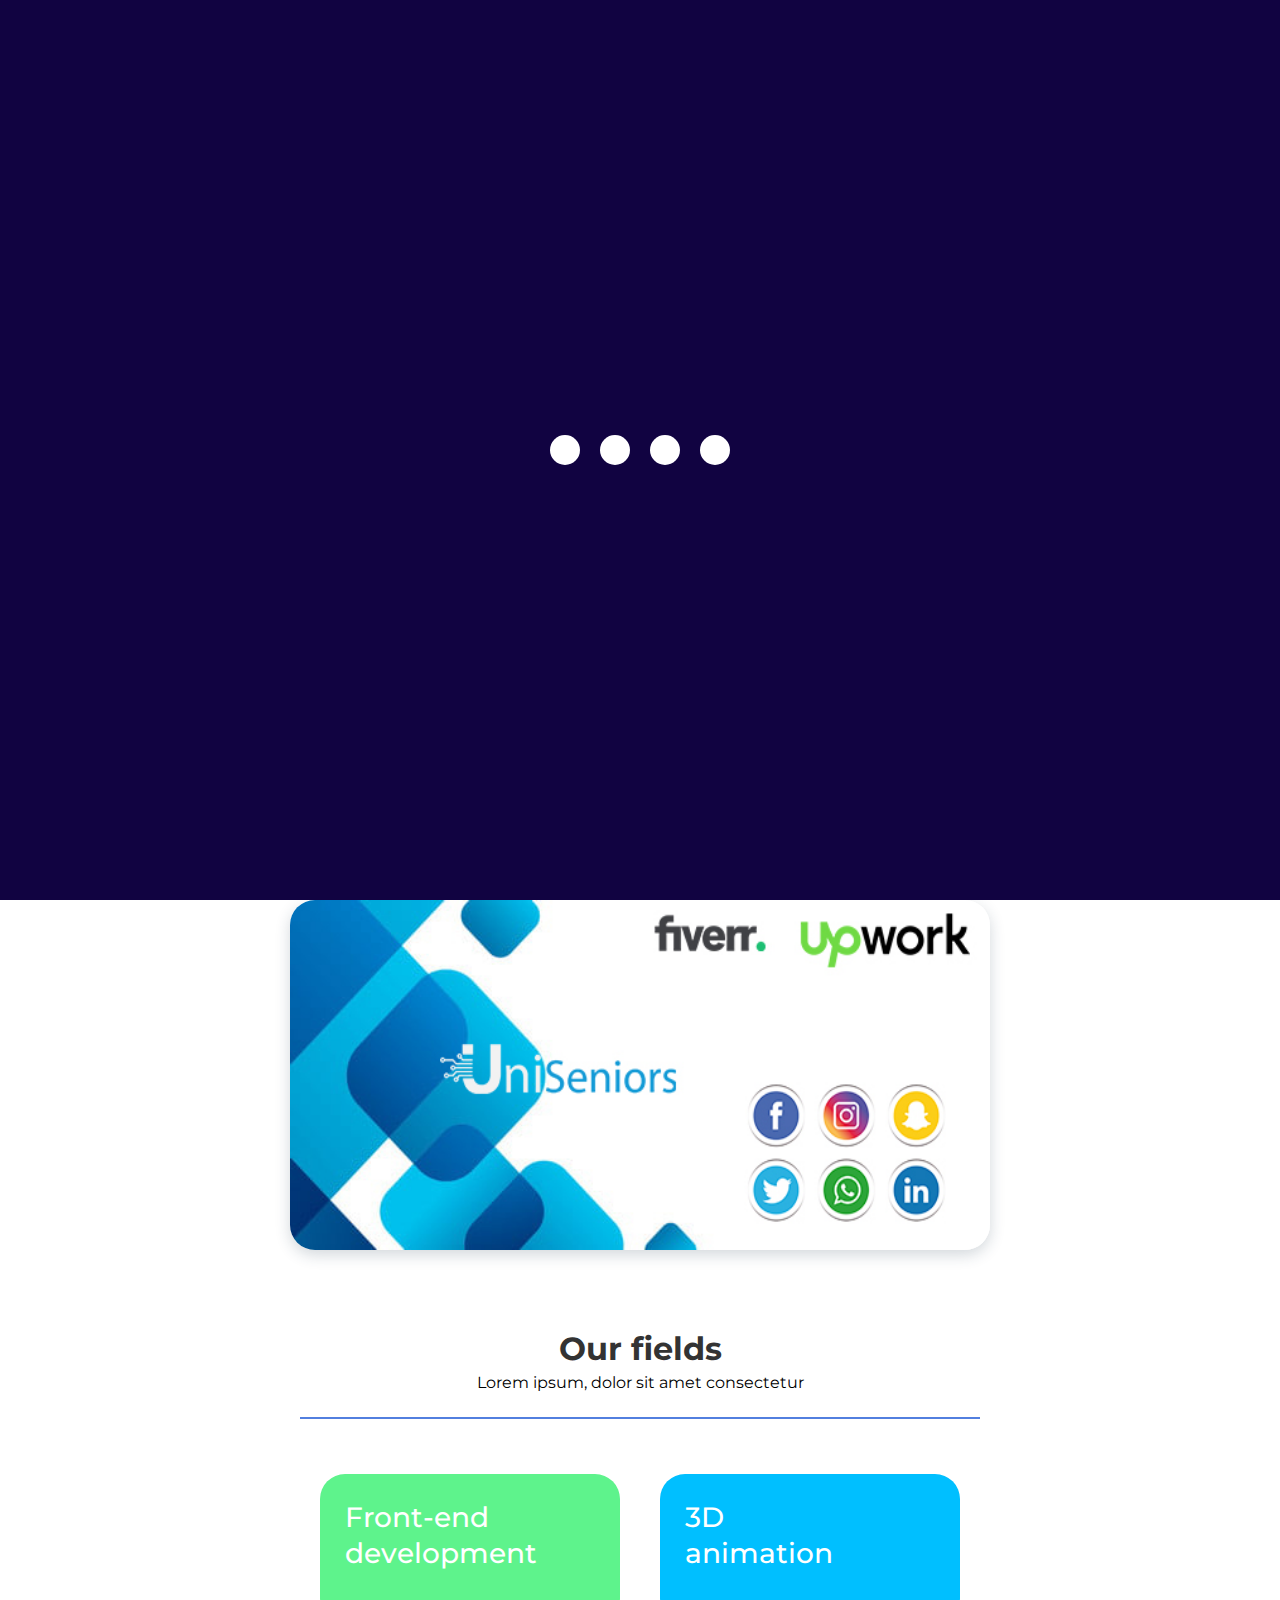
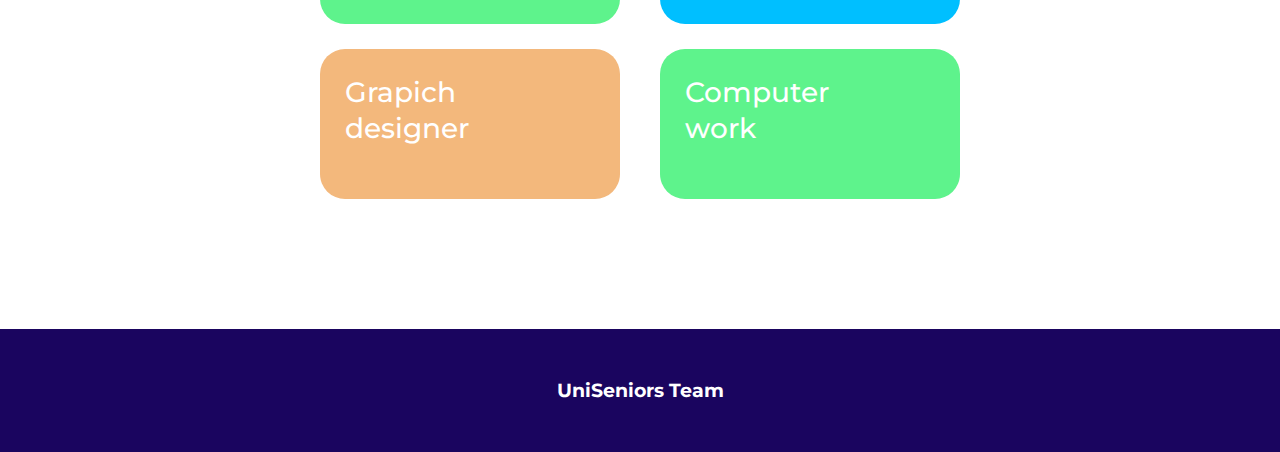
<file: index.html>
<!DOCTYPE html>
<html lang="en">
<head>
    <meta charset="UTF-8">
    <meta http-equiv="X-UA-Compatible" content="IE=edge">
    <meta name="viewport" content="width=device-width, initial-scale=1.0">
    <link rel="shortcut icon" type="x-icon" href="./img/top_logo.png">
    <link href="https://unpkg.com/aos@2.3.1/dist/aos.css" rel="stylesheet">
    <link rel="stylesheet" href="https://cdnjs.cloudflare.com/ajax/libs/font-awesome/6.2.1/css/all.min.css" integrity="sha512-MV7K8+y+gLIBoVD59lQIYicR65iaqukzvf/nwasF0nqhPay5w/9lJmVM2hMDcnK1OnMGCdVK+iQrJ7lzPJQd1w==" crossorigin="anonymous" referrerpolicy="no-referrer" />
    <title>UniSeniors</title>
    <link rel="stylesheet" href="./css/main.css">
    <script src="./js/script.js" defer></script>
</head>
<body>

    <!-- The started loader -->

    <loader class="loader">
        <span class="circle_box"></span>
        <span class="circle_box"></span>
        <span class="circle_box"></span>
        <span class="circle_box"></span>
    </loader>
    
    <!-- The start header -->

    <div class="header">
        <div class="nav_logo">
            <img src="./img/logo_nav.png">
        </div>
        <i class="fa-solid fa-bars" id="nav-openBtn"></i>
        <div class="nav_link">
            <i class="fa-solid fa-xmark" id="nav-closeBtn"></i>
            <a href="paramametr.html" class="fund">Paramametr</a>
            <a href="#" class="btn">Contact</a>
        </div>
    </div>

    <!-- Contact box -->

    <div class="contact">
        <div class="contact_box">
            <span class="closeBtn"><i class="fa-solid fa-xmark" id="closeBtn"></i></span>
            <div class="contact_body">
                <h1 class="contact_title">Contact us</h1>
                <form class="form">
                    <div class="label"><img src="./icons/Telegram_logo.png"></div>
                    <span class="input-box"><a href="#" class="link">https://telegram.org/</a></span>
                </form>
                <form class="form">
                    <div class="label"><img src="./icons/youtube_logo.png"></div>
                    <span class="input-box"><a href="#" class="link">https://www.youtube.com/</a></span>
                </form>
                <form class="form">
                    <div class="label"><img src="./icons/facebook_logo.png"></div>
                    <span class="input-box"><a href="#" class="link">https://facebook.com</a></span>
                </form>
                <form class="form">
                    <div class="label"><img src="./icons/Instagram_logo.png"></div>
                    <span class="input-box"><a href="#" class="link">https://instagram.com</a></span>
                </form>
                <form class="form">
                    <div class="label"><img src="./icons/LinkedIn_icon.png"></div>
                    <span class="input-box"><a href="#" class="link">https://linkein.com</a></span>
                </form>
            </div>
        </div>
    </div>

    <!-- The start first section -->
    
    <div class="section">

       <div class="area_box">
        <div class="area_text">
            <h1 class="h1">We offer our services</h1>
            <h2 class="h2">with our team.</h2>
            <a href="#" class="btn">Wiew upwork profile <i class="fa-solid fa-angle-right"></i></a>
        </div>
        <div class="area_png">
                <img src="./img/shutterstock_1531460 1.png" alt="">
        </div>
       </div>

    </div>

    <!-- The started second section -->

<div class="second_section">
    <div class="second_body-top">
        <img src="./img/card.jpg">
    </div>
    <div class="second_body">
        <div class="second_body-title">
            <h1>Our fields</h1>
            <p>Lorem ipsum, dolor sit amet consectetur</p>
        </div>
        <div class="second_body-card">
            <div class="card-box">
                <h2>Front-end <br> development</h2>
            </div>
            <div class="card-box">
                <h2>3D <br> animation</h2>
            </div>
            <div class="card-box">
                <h2>Grapich <br> designer</h2>
            </div>
            <div class="card-box">
                <h2>Computer <br> work</h2>
            </div>
        </div>
    </div>
</div>

<!-- The started footer section -->

<div class="footer_sect">
    <h3><span class="far fa-copyright"></span> UniSeniors Team</h3>
   </div>

    <script>
        AOS.init();
      </script>
          <script src="https://unpkg.com/aos@2.3.1/dist/aos.js"></script>
</body>
</html>
</file>
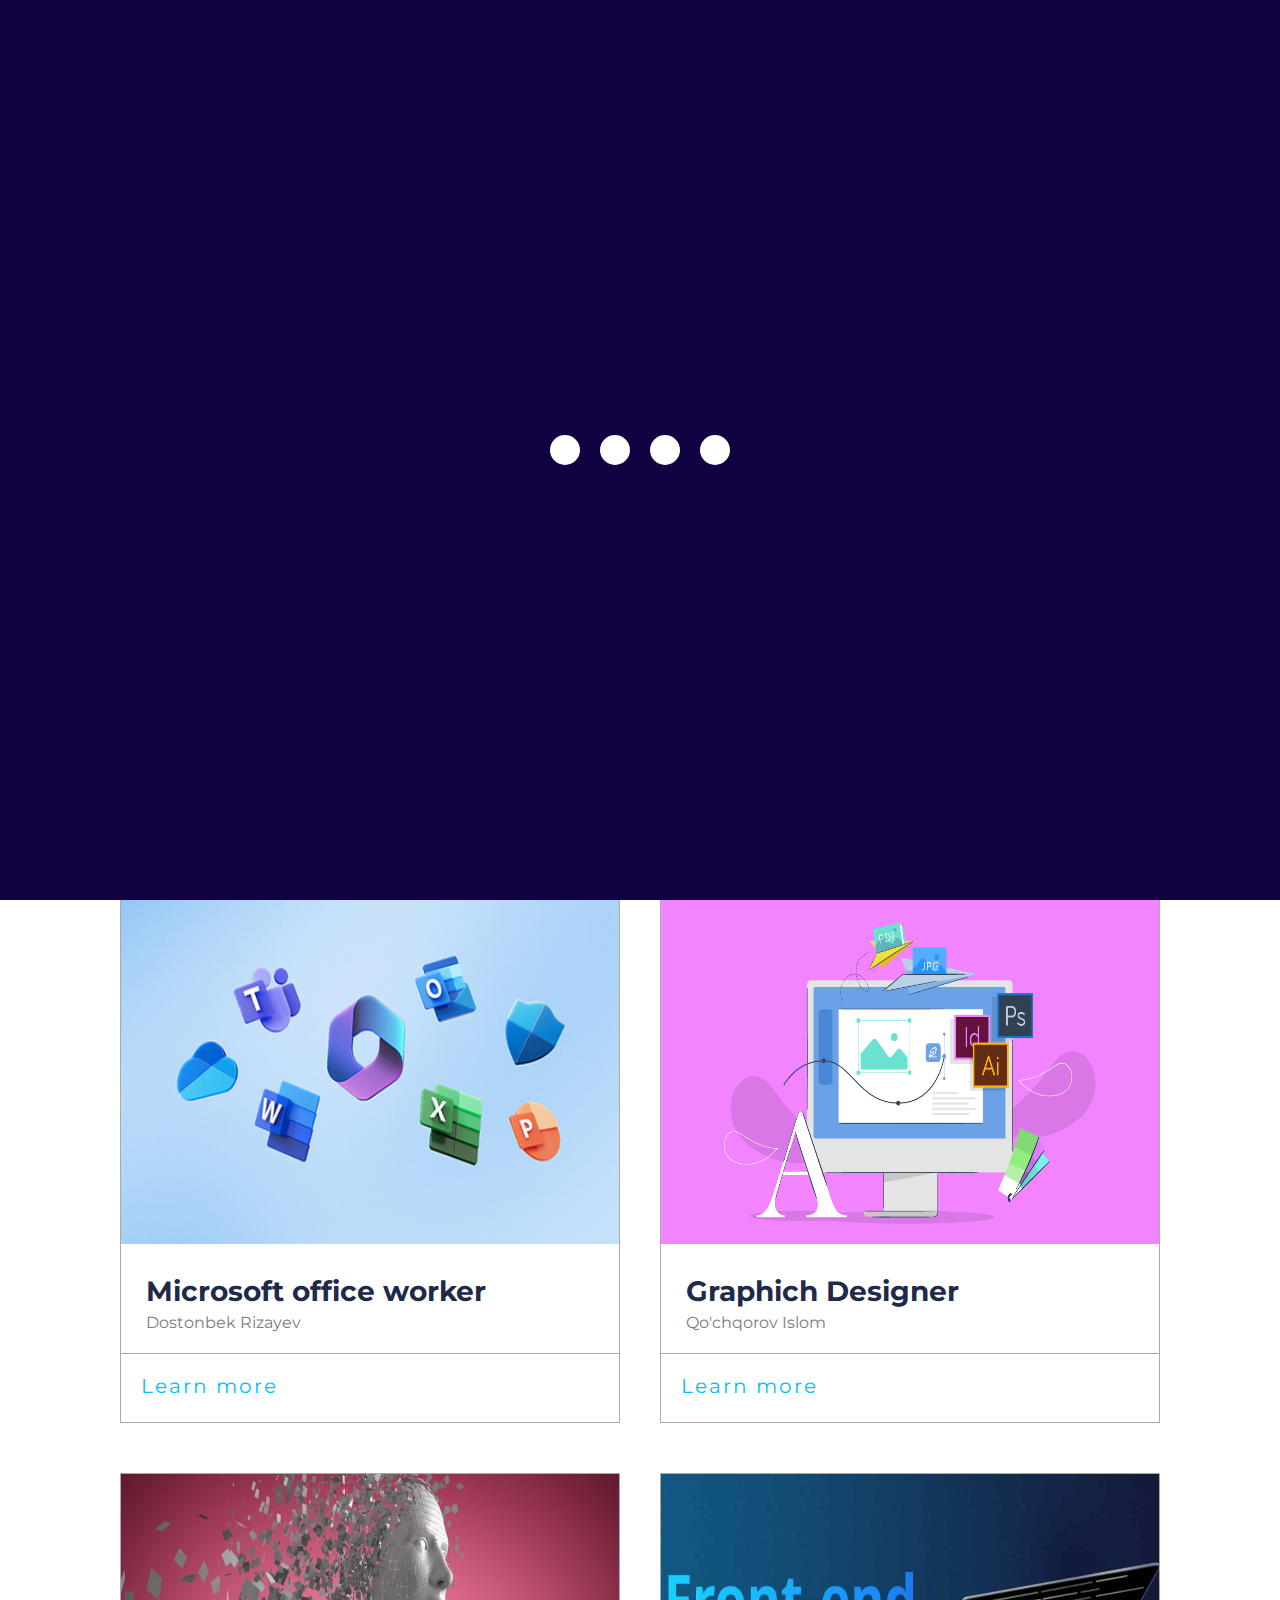
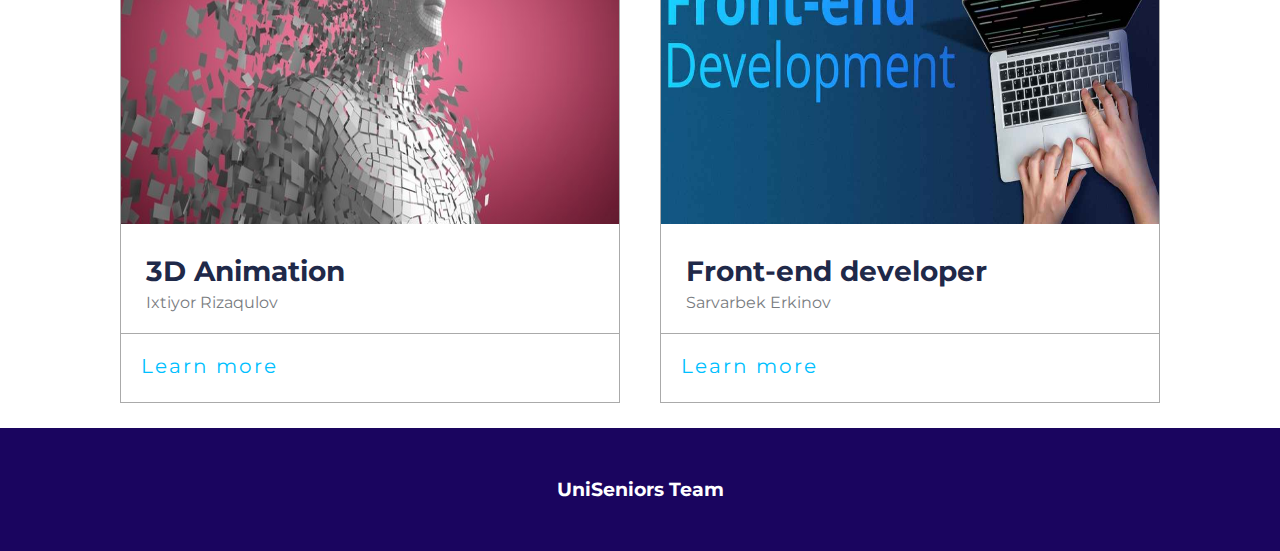
<file: paramametr.html>
<!DOCTYPE html>
<html lang="en">
<head>
    <meta charset="UTF-8">
    <meta http-equiv="X-UA-Compatible" content="IE=edge">
    <meta name="viewport" content="width=device-width, initial-scale=1.0">
    <link rel="shortcut icon" type="x-icon" href="./img/unilogo.jpg">
    <link href="https://unpkg.com/aos@2.3.1/dist/aos.css" rel="stylesheet">
    <link rel="stylesheet" href="https://cdnjs.cloudflare.com/ajax/libs/font-awesome/6.2.1/css/all.min.css" integrity="sha512-MV7K8+y+gLIBoVD59lQIYicR65iaqukzvf/nwasF0nqhPay5w/9lJmVM2hMDcnK1OnMGCdVK+iQrJ7lzPJQd1w==" crossorigin="anonymous" referrerpolicy="no-referrer" />
    <title>UniSeniors</title>
    <link rel="stylesheet" href="./css/main.css">
</head>
<body>
    
        <!-- The started loader -->

        <loader class="loader">
            <span class="circle_box"></span>
            <span class="circle_box"></span>
            <span class="circle_box"></span>
            <span class="circle_box"></span>
        </loader>
        
        <!-- The start header -->
    
        <div class="header">
            <div class="nav_logo"><a href="index.html">
                <img src="./img/logo_nav.png">
            </a>
            </div>
            <i class="fa-solid fa-bars" id="nav-openBtn"></i>
            <div class="nav_link">
                <i class="fa-solid fa-xmark" id="nav-closeBtn"></i>
                <a href="#" class="fund">Paramametr</a>
                <a href="#" class="btn">Contact</a>
            </div>
        </div>

        <!-- The started contact_box -->

        <div class="contact">
            <div class="contact_box">
                <span class="closeBtn"><i class="fa-solid fa-xmark" id="closeBtn"></i></span>
                <div class="contact_body">
                    <h1 class="contact_title">Contact us</h1>
                    <form class="form">
                        <div class="label"><img src="./icons/Telegram_logo.png"></div>
                        <span class="input-box"><a href="#" class="link">https://telegram.org/</a></span>
                    </form>
                    <form class="form">
                        <div class="label"><img src="./icons/youtube_logo.png"></div>
                        <span class="input-box"><a href="#" class="link">https://www.youtube.com/</a></span>
                    </form>
                    <form class="form">
                        <div class="label"><img src="./icons/facebook_logo.png"></div>
                        <span class="input-box"><a href="#" class="link">https://facebook.com</a></span>
                    </form>
                    <form class="form">
                        <div class="label"><img src="./icons/Instagram_logo.png"></div>
                        <span class="input-box"><a href="#" class="link">https://instagram.com</a></span>
                    </form>
                    <form class="form">
                        <div class="label"><img src="./icons/LinkedIn_icon.png"></div>
                        <span class="input-box"><a href="#" class="link">https://linkein.com</a></span>
                    </form>
                </div>
            </div>
        </div>

        <!-- The started sectionOne -->

   <div class="sect">
    <div class="video">
        <video src="./video/sarvarbek-logvideo_h8iaZRQc.mp4" width="700px" height="450px" controls></video>
    </div>
    <div class="video-title">
        <h2>Welcome to the our team</h2>
        <p>
            Lorem ipsum dolor sit amet consectetur, adipisicing elit. Fugit debitis distinctio cum, nemo nisi impedit.
        </p>
    </div>
   </div>

   <!-- The started section second -->

   <div class="sect_second">
    <div class="sect-body">
        <div class="sect-box">
            <div class="sect-img"><img src="./img/microsoftwork.jpg"></div>
            <div class="sect-text">
                <h2>Microsoft office worker</h2>
                <p>Dostonbek Rizayev</p>
            </div>
            <div class="sect-footer">
                <a href="#">Learn more</a>
            </div>
        </div>
        <div class="sect-box">
            <div class="sect-img"><img src="./img/graphichdesign.png"></div>
            <div class="sect-text">
                <h2>Graphich Designer</h2>
                <p>Qo'chqorov Islom</p>
            </div>
            <div class="sect-footer">
                <a href="#">Learn more</a>
            </div>
        </div>
    </div>
    <div class="sect-body">
        <div class="sect-box">
            <div class="sect-img"><img src="./img/3danimation.jpg"></div>
            <div class="sect-text">
                <h2>3D Animation</h2>
                <p>Ixtiyor Rizaqulov</p>
            </div>
            <div class="sect-footer">
                <a href="#">Learn more</a>
            </div>
        </div>
        <div class="sect-box">
            <div class="sect-img"><img src="./img/frontenddevelopment.jpg"></div>
            <div class="sect-text">
                <h2>Front-end developer</h2>
                <p>Sarvarbek Erkinov</p>
            </div>
            <div class="sect-footer">
                <a href="#">Learn more</a>
            </div>
        </div>
    </div>
   </div>

   <!-- The started footer section -->

   <div class="footer_sect">
    <h3><span class="far fa-copyright"></span> UniSeniors Team</h3>
   </div>

        <script src="./js/script.js"></script>
</body>
</html>
</file>
<file: css/main.css>
@import url('https://fonts.googleapis.com/css2?family=Montez&family=Montserrat:ital,wght@0,200;0,400;1,400&family=Roboto:wght@300;900&family=Sono&display=swap');

*{
    margin: 0;
    padding: 0;
    box-sizing: border-box;
    scroll-behavior: smooth;
}

body{
    left: 0;
    top: 0;
    font-family: 'Montserrat', sans-serif;
}

/* The started loader */

loader{
    width: 100%;
    height: 100vh;
    position: fixed;
    top: 0;
    left: 0;
    background-color: #110341;
    z-index: 3333;
    display: flex;
    justify-content: center;
    align-items: center;
    transition: .4s ease;
}

.loader .circle_box{
    width: 30px;
    height: 30px;
    border-radius: 50%;
    background-color: #fff;
    display: inline-block;
    margin: 0 10px;
}

.loader .circle_box:nth-child(1){
    animation: circleLoader_0 3s infinite;
}

@keyframes circleLoader_0 {
    0%{
        transform: translateY(0px);
    }
    25%{
        transform: translateY(-25px);
        -webkit-box-shadow: 4px 4px 8px 0px rgba(34, 60, 80, 0.2);
         -moz-box-shadow: 4px 4px 8px 0px rgba(34, 60, 80, 0.2);
        box-shadow: 4px 4px 8px 0px rgba(34, 60, 80, 0.2);
    }
    50%{
        transform: translateY(0px);
    }
    75%{
        transform: translateY(25px);
        -webkit-box-shadow: 4px 4px 8px 0px rgba(34, 60, 80, 0.2);
-moz-box-shadow: 4px 4px 8px 0px rgba(34, 60, 80, 0.2);
box-shadow: 4px 4px 8px 0px rgba(34, 60, 80, 0.2);
    }
    100%{
        transform: translateY(0px);
    }
}

.loader .circle_box:nth-child(2){
    animation: circleLoader_1 3s infinite;
}

@keyframes circleLoader_1{
    0%{
        transform: translateY(0px);
    }
    25%{
        transform: translateY(25px);
        -webkit-box-shadow: 4px 4px 8px 0px rgba(34, 60, 80, 0.2);
-moz-box-shadow: 4px 4px 8px 0px rgba(34, 60, 80, 0.2);
box-shadow: 4px 4px 8px 0px rgba(34, 60, 80, 0.2);
    }50%{
        transform: translateY(0px);
    }
    75%{
        transform: translateY(-25px);
        -webkit-box-shadow: 4px 4px 8px 0px rgba(34, 60, 80, 0.2);
-moz-box-shadow: 4px 4px 8px 0px rgba(34, 60, 80, 0.2);
box-shadow: 4px 4px 8px 0px rgba(34, 60, 80, 0.2);
    }100%{
        transform: translateY(0px);
    }
}

.loader .circle_box:nth-child(3){
    animation: circleLoader_3 3s infinite;
}

@keyframes circleLoader_3 {
    0%{
        transform: translateY(0px);
    }
    25%{
        transform: translateY(-25px);
        -webkit-box-shadow: 4px 4px 8px 0px rgba(34, 60, 80, 0.2);
-moz-box-shadow: 4px 4px 8px 0px rgba(34, 60, 80, 0.2);
box-shadow: 4px 4px 8px 0px rgba(34, 60, 80, 0.2);
    }
    50%{
        transform: translateY(0px);
    }
    75%{
        transform: translateY(25px);
        -webkit-box-shadow: 4px 4px 8px 0px rgba(34, 60, 80, 0.2);
-moz-box-shadow: 4px 4px 8px 0px rgba(34, 60, 80, 0.2);
box-shadow: 4px 4px 8px 0px rgba(34, 60, 80, 0.2);
    }
    100%{
        transform: translateY(0px);
    }
}

.loader .circle_box:nth-child(4){
    animation: circleLoader_1 3s infinite;
}

@keyframes circleLoader_4{
    0%{
        transform: translateY(0px);
    }25%{
        transform: translateY(25px);
        -webkit-box-shadow: 4px 4px 8px 0px rgba(34, 60, 80, 0.2);
-moz-box-shadow: 4px 4px 8px 0px rgba(34, 60, 80, 0.2);
box-shadow: 4px 4px 8px 0px rgba(34, 60, 80, 0.2);
    }50%{
        transform: translateY(0px);
    }75%{
        transform: translateY(-25px);
        -webkit-box-shadow: 4px 4px 8px 0px rgba(34, 60, 80, 0.2);
-moz-box-shadow: 4px 4px 8px 0px rgba(34, 60, 80, 0.2);
box-shadow: 4px 4px 8px 0px rgba(34, 60, 80, 0.2);
    }
    100%{
        transform: translateY(0px);
    }
}

/* The start header */

.header{
    z-index: 999;
    width: 100%;
    padding: 15px 10%;
    position: fixed;
    display: flex;
    justify-content: space-between;
    flex-direction: row;
    background: #110341;
    -webkit-box-shadow: 0px -5px 5px -5px rgba(0, 0, 0, 0.6) inset;
    -moz-box-shadow: 0px -5px 5px -5px rgba(0, 0, 0, 0.6) inset;
    box-shadow: 0px -5px 5px -5px rgba(0, 0, 0, 0.6) inset;
}

.header.sticky{
    transition: .7s ease;
    background: #1a055f;
}

.header .nav_logo{
    width: 200px;
    height: 50px;
    cursor: pointer;
}

.nav_logo img{
    width: 100%;
    height: 100%;
}

.header i{
    font-size: 24px;
    display: none;
    color: #fff;
}

.header .nav_link{
    display: flex;
    justify-content: center;
    align-items: center;
}

.header .nav_link a{
    text-decoration: none;
    line-height: 22px;
    font-family: 'Poppins', sans-serif;
    font-style: normal;
    font-weight: 600;
    font-size: 15px;
    font-size: 15px;
    color: #fff;
    letter-spacing: 2px;
    font-weight: 200;
    text-transform: uppercase;
    margin: 0 15px;
    position: relative;
    padding-bottom: 7px;
}

.nav_link a:after{
    position: absolute;
    content: "";
    height: 2px;
    bottom: 0;
    display: block;
    width: 0%;
    background-color: #fff;
    transition: .4s ease;
}

.nav_link a:hover::after{
    width: 30%;
}

.nav_link .btn{
    padding: 7px 25px;
    border: 1px solid rgba(39, 140, 245, 0.8);
    border-radius: 5px;
    background-color: rgba(39, 140, 245, 0.8);
    position: relative;
    transition: .4s ease;
}

.nav_link .btn::after{
    content: "";
    position: absolute;
    bottom: 0;
    left: 0;
    background: #110341;
    transition: .4s ease;
    width: 0%;
    height: 2px;
    border-radius: 1px;
}

.nav_link .btn:hover::after{
    width: 30%;
}

.nav_link .btn::before{
    position: absolute;
    top: 0;
    content: "";
    height: 2px;
    width: 0%;
    background-color: #110341;
    border-radius: 1px;
    right: 0;
    transition: .4s ease;
}

.nav_link .btn:hover::before{
    width: 30%;
}

/* Responsive header box */

@media only screen and (max-width: 1200px) {
    .header{
        padding: 15px 6%;
    }
}

@media only screen and (max-width: 900px) {
    .header .nav_logo{
        width: 190px;
        height: 40;
    }
    .header .nav_link a{
        font-size: 12px;
    }
}

@media only screen and (max-width: 600px) {
    .header .nav_logo{
        width: 150px;
        height: 30px;
    }
    .header .nav_link a{
        font-size: 12px;
    }
}

@media only screen and (max-width: 460px) {
    .header{
        padding: 10px;
    }
    .header .nav_link a{
        margin: 0 6px;
    }
}

@media only screen and (max-width: 500px) {
    .header i{
        display: block;
    }
    .header .nav_link{
        width: 80%;
        height: 100vh;
        right: 0;
        top: 0;
        display: none;
        justify-content: flex-start;
        align-items: center;
        position: fixed;
        flex-direction: column;
        background-color: #fff;
        transition: .4s ease;
    }
    .header .nav_link i{
        color: #527fdf;
        margin: 30px 200px 200px 0;
    }
    .header .nav_link a.fund{
        color: #527fdf;
        margin: 15px 0;
    }
}

/* Contact_box */

.contact{
    width: 100%;
    height: 100vh;
    background-color: rgba(1, 1, 1, 0.7);
    position: fixed;
    z-index: 2222;
    display: none;
    justify-content: center;
    align-items: center;
}

.contact .contact_box{
    width: 600px;
    background-color: #FFFFFE;
    border-radius: 25px;
    border: 5px solid #527fdf;
    padding: 25px;
    position: relative;
}

.contact_box .closeBtn{
    position: absolute;
    right: 25px;
    top: 25px;
}

.closeBtn i{
    font-size: 35px;
    color: #527fdf;
    cursor: pointer;
}

.contact_box .contact_body{
    width: 100%;
    height: auto;
}

.contact_body h1{
    font-size: 35px;
    margin-bottom: 35px;
    color: #527fdf;
}

.contact_body .form{
    width: 100%;
    padding: 15px 7px;
    display: flex;
    position: relative;
    border: 1px solid #527fdf;
    align-items: center;
    margin: 12px 0;
    justify-content: space-around;
}

.form .label{
    width: 50px;
    height: 30px;
    border-right: 1px solid #527fdf;
    display: flex;
    justify-content: center;
    align-items: center;
    position: absolute;
    top: 0;
    left: 0;
}

.label img{
    width: 25px;
    height: 25px;
}

.form .input-box{
    width: auto;
    height: 30px;
    display: flex;
    justify-content: center;
    align-items: center;
}

.input-box .link{
    font-size: 16px;
    color: #999;
    text-decoration: none;
}

.input-box .link:hover{
    text-decoration: underline;
}

@media only screen and (max-width: 600px) {
    .contact_box{
        width: 90%;
        height: auto;
    }
}

/* The strat first section */

.section{
    width: 100%;
    height: auto;
    padding: 250px 0 100px 0;
    background-color: #110341;
}

.section .area_box{
    width: 100%;
    padding: 0 12%;
    display: flex;
    justify-content: space-around;
    align-items: flex-start;
}

.area_box .area_text .h1{
    font-family: 'Poppins',sans-serif;
    font-style: normal;
    font-weight: 700;
    font-size: 70px;
    line-height: 105px;
    color: #fff;
}

.area_box .area_text .h2{
    font-family: 'Poppins', sans-serif;
    font-style: normal;
    font-weight: 700;
    font-size: 70px;
    margin-bottom: 70px;
    color: #fff;
    line-height: 105px;
}

.area_text .btn{
    padding: 18px 30px;
    border: 1px solid rgba(39, 140, 245, 0.8);
    border-radius: 6px;
    text-decoration: none;
    font-size: 16px;
    color: #fff;
    line-height: 28px;
    letter-spacing: 1px;
    font-family: "Poppins", sans-serif;
    transition: .4s ease;
    background-color: rgba(39, 140, 245, 0.8);
}

.area_box .area_text .btn i{
    color: #fff;
    font-size: 20px;
    transition: .4s ease;
    margin: 0 0 0 15px;
}

.area_text .btn:hover{
    background-color: rgba(30, 109, 194, 0.8);
    border: 1px solid rgba(30, 109, 194, 0.8);
}

.area_text .btn:hover .fa-solid{
    padding-left: 25px;
}

.area_png{
    width: 500px;
    height: 500px;
    display: flex;
    justify-content: center;
    align-items: center;
}

.area_png img{
    width: 653.38px;
    height: 637px;
}

/* Get started responsive fundamention section */

@media only screen and (max-width: 1600px) {
    .area_png img{
        width: 553.38px;
        height: 537px;
    }
    .section .area_box{
        padding: 0 5%;
    }
    .area_box .area_text{
        padding: 5% 0 0 0;
    }
    .area_box .area_text .h1{
        font-size: 58px;
        line-height: 74px;
    }
    .area_box .area_text .h2{
        font-size: 50px;
        line-height: 74px;
    }
}

@media only screen and (max-width: 1210px) {
    .section{
        padding: 150px 0 100px 0;
    }
    .section .area_box{
        padding: 0 1%;
    }
}

@media only screen and (max-width: 1200px) {
    .section .area_box{
        flex-direction: column;
        justify-content: center;
        align-items: center;
        text-align: center;
        width: 100%;
    }
    .area_box .area_png{
        margin-top: 100px;
    }
}

@media only screen and (max-width: 600px) {
    .area_box .area_text .h1{
        font-size: 42px;
        line-height: 68px;
    }
    .area_box .area_text .h2{
        font-size: 36px;
        line-height: 56px;
    }
    .area_png img{
        width: 453.38px;
        height: 437px;
    }
    .area_text .btn{
        font-size: 14px;
    }

}

@media only screen and (max-width: 500px) {
    .section{
        padding: 75px 0;
    }
    .area_box .area_png{
        margin-top: 0px;
        width: 100%;
        height: 400px;
    }
    .area_png img{
        width: 353.38px;
        height: 337px;
    }
    .area_box .area_text .h1{
        font-weight: 700;
        font-size: 30px;
        line-height: 45px;
    }
    
    .area_box .area_text .h2{
        font-weight: 500;
        font-size: 30px;
        margin-bottom: 40px;
        line-height: 45px;
    }
    
    .area_text .btn{
        padding: 8px 20px;
        line-height: 24px;
    }
    
    .area_box .area_text .btn i{
        font-size: 10px;
    }
}

/* The started second section */

.second_section{
    width: 100%;
    padding: 50px 200px;
    background-color: #fff;
}

.second_body-top{
    width: 100%;
    display: flex;
    justify-content: center;
    align-items: center;
}

.second_body-top img{
    width: 700px;
    height: 350px;
    box-shadow: 0 5px 15px rgba(34, 60, 80, 0.2);
    border-radius: 25px;
}

.second_body{
    width: 100%;
    padding: 50px 100px;
}

.second_body .second_body-title{
    position: relative;
    padding: 25px 0;
    text-align: center;
    width: 100%;
    border-bottom: 2px solid #527fdf;
}

.second_body .second_body-title h1{
    font-size: 32px;
    line-height: 48px;
    color: #333;
}

.second_body-card{
    width: 100%;
    height: auto;
    padding: 30px 0;
    display: flex;
    flex-direction: row;
    justify-content: space-around;
    align-items: center;
    flex-wrap: wrap;
}

.second_body .card-box{
    width: 300px;
    height: 150px;
    border-radius: 25px;
    color: #fff;
    padding: 25px;
    margin-top: 25px;
}

.second_body .card-box:nth-child(1){
    background: #5ef38c;
}
.second_body .card-box:nth-child(2){
    background: #00bfff;
}
.second_body .card-box:nth-child(3){
    background: #f3b87c;
}
.second_body .card-box:nth-child(4){
    background: #5ef38c;
}

.second_body .card-box h2{
    font-size: 28px;
    font-weight: 500;
    cursor: default;
    line-height: 36px;
}

@media only screen and (max-width: 1110px) {
    .second_section{
        padding: 50px;
    }
}

@media only screen and (max-width: 800px) {
    .second_body-top img{
        width: 600px;
        height: 300px;
    }
}

@media only screen and (max-width: 710px) {
    .second_body-top img{
        width: 500px;
        height: 250px;
    }
    .second_body{
        padding: 50px;
    }
}

@media only screen and (max-width: 610px) {
    .second_section{
        padding: 50px 25px;
    }
}

@media only screen and (max-width: 550px) {
    .second_body-top img{
        width: 400px;
        height: 225px;
    }
    .second_body .card-box{
        width: 200px;
        height: 100px;
    }
    .second_body .card-box h2{
        font-size: 18px;
        font-weight: 400;
        line-height: 30px;
    }
}

@media only screen and (max-width: 460px) {
    .second_body-top img{
        width: 90%;
        height: 180px;
    }
}

@media only screen and (max-width: 400px) {
    .second_body-top img{
        width: 90%;
        height: 150px;
    }
    .second_body .second_body-title h1{
        font-size: 26px;
        line-height: 34px;
    }
    .second_body {
        padding: 0 10px;
    }
}
/* The finished section name is Index*/

/* The started section name is Paramametr */

.sect{
    width: 100%;
    background-color: #110341;
    padding: 100px 200px 50px 200px;
}

.sect .video{
    width: 100%;
    padding: 25px 0;
    display: flex;
    justify-content: center;
    align-items: center;
}

.sect .video-title{
    width: 100%;
    padding: 50px 0;
    text-align: center;
}

.video-title h2{
    font-size: 35px;
    color: #FFFFFE;
    line-height: 65px;
    text-decoration: underline;
    margin-bottom: 25px;
    cursor: pointer;
}

.video-title p{
    font-size: 18px;
    color: #fff;
    letter-spacing: 1px;
    line-height: 28px;
}

@media only screen and (max-width: 1400px) {
    .sect{
        padding-left: 50px;
        padding-right: 50px;
    }    
}

@media only screen and (max-width: 800px) {
    .sect{
        padding-left: 20px;
        padding-right: 20px;
    }    
    .video-title{
        padding: 25px 0;
    }
    .video-title h2{
        font-size: 25px;
        margin-bottom: 20px;
    }
    .video-title p{
        font-size: 16px;
        line-height: 24px;
    }
}

@media only screen and (max-width: 750px) {
    .video video{
        width: 500px;
        height: 250px;
    }
}

@media only screen and (max-width: 500px) {
    .video{
        padding: 10px 0;
    }
    .video video{
        width: 100%;
        height: auto;
    }
    .video-title{
        padding: 10px 0;
    }
}

/* The started sect second section */

.sect_second{
    width: 100%;
    height: auto;
    padding: 50px 200px;
    background-color: #fff;
}

.sect-body{
    width: 100%;
    padding: 0 200px;
    display: flex;
    flex-wrap: wrap;
    flex-direction: row;
    align-items: center;
    justify-content: space-around;
}

.sect_second .sect-box{
    margin: 25px 0;
    width: 500px;
    height: 530px;
    background-color: #fff;
    border: 1px solid #aaa;
    cursor: pointer;
    position: relative;
}

.sect_second .sect-box::after{
    position: absolute;
    content: "";
    width: 100%;
    height: 0px;
    background-color: #00bfff;
    border-bottom-left-radius: 35px;
    border-bottom-right-radius: 35px;
    top: 0;
    transition: .4s ease;
    left: 0;
}

.sect_second .sect-box:hover::after{
    height: 50px;
}

.sect-img{
    width: 100%;
    height: 350px;
}

.sect-img img{
    width: 100%;
    height: 100%;
}

.sect-text{
    width: 100%;
    height: 110px;
    padding: 25px;
    border-bottom: 1px solid #aaa;
}

.sect-text h2{
    color: #1f2949;
    font-size: 28px;
    line-height: 44px;
}

.sect-text p{
    color: #797c7f;
}

.sect-box .sect-footer{
    width: 100%;
    height: auto;
    padding: 20px;
}

.sect-footer a{
    text-decoration: none;
    color: #00bfff;
    letter-spacing: 2px;
    font-size: 20px;
}

.sect-footer a:hover{
    text-decoration: underline;
}

@media only screen and (max-width: 1850px) {
    .sect_second{
        padding: 0px 100px;
    }
}

@media only screen and (max-width: 1650px) {
    .sect-body{
        padding: 0 100px;
    }
}

@media only screen and (max-width: 1450px) {
    .sect_second{
        padding: 0px;
    }
}

@media only screen and (max-width: 1250px) {
    .sect-body{
        padding: 0px 50px;
    }
}

@media only screen and (max-width: 700px) {
    .sect-body{
        padding: 0px 20px;
    }
}

@media only screen and (max-width: 550px) {
    .sect_second .sect-box{
        width: 400px;
        height: 430px;
    }
    .sect-img{
        height: 250px;
    }
}

@media only screen and (max-width: 500px) {
    .sect-footer a{
        font-size: 16px;
    }
}

/* The started footer section */

.footer_sect{
    width: 100%;
    height: auto;
    padding: 50px 0;
    display: flex;
    justify-content: center;
    background: #1a055f;
    color: #fff;
    align-items: center;
}

@media only screen and (max-width: 700px) {
    .footer_sect{
        padding: 25px 0;
    }
}
</file>
